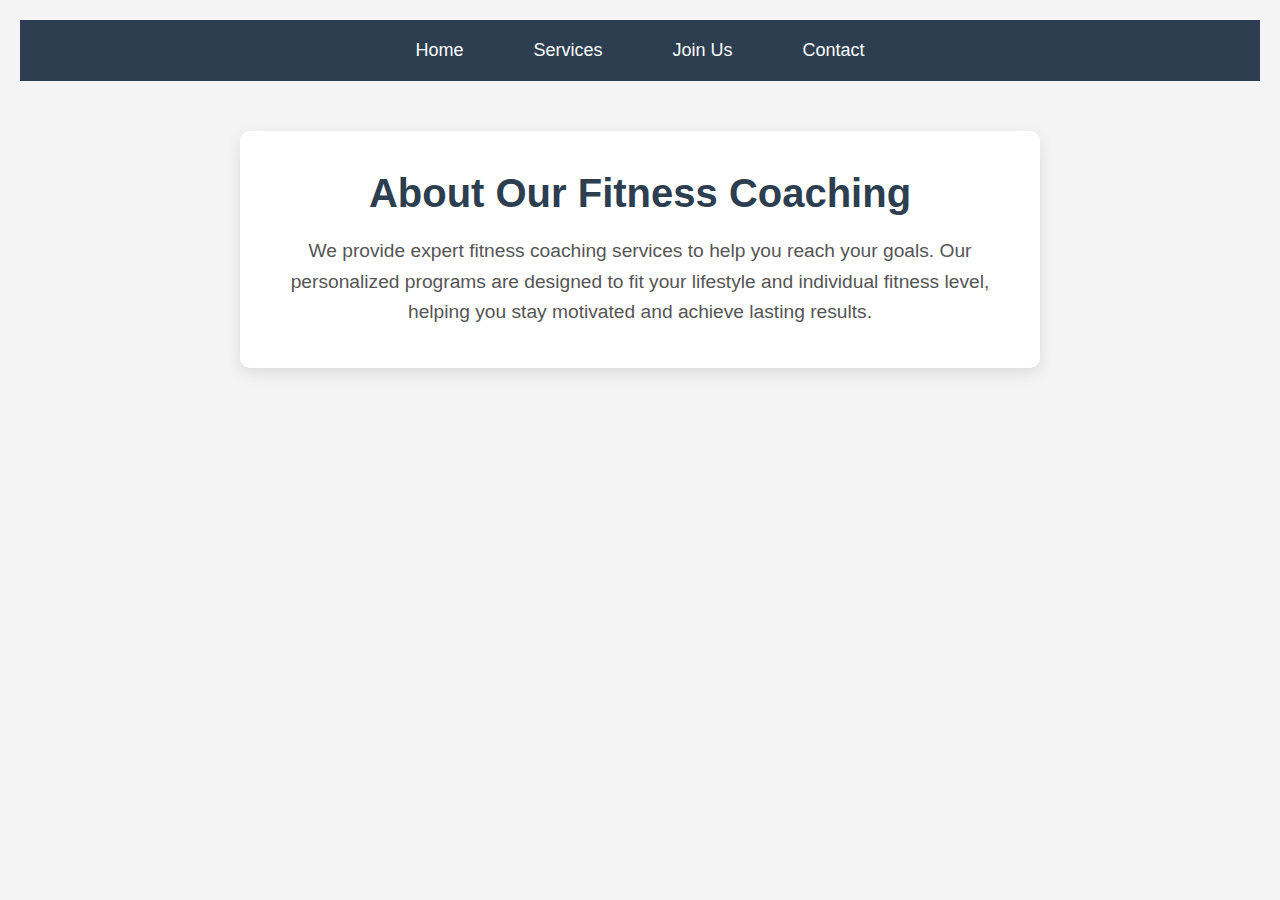
<file: about.html>
<!DOCTYPE html>
<html lang="en">
<head>
    <meta charset="UTF-8">
    <meta name="viewport" content="width=device-width, initial-scale=1.0">
    <title>About Us - Fitness Coaching</title>
    <style>
        
        * {
            margin: 0;
            padding: 0;
            box-sizing: border-box;
        }

       
        body {
            font-family: 'Arial', sans-serif;
            background-color: #f4f4f4;
            color: #333;
            padding: 20px;
        }

       
        header {
            background-color: #2c3e50;
            padding: 20px 0;
            text-align: center;
        }

        nav ul {
            list-style-type: none;
            display: inline-flex;
            justify-content: center;
        }

        nav ul li {
            margin: 0 15px;
        }

        nav ul li a {
            color: white;
            text-decoration: none;
            font-size: 18px;
            padding: 10px 20px;
            border-radius: 5px;
            transition: background-color 0.3s ease;
        }

        nav ul li a:hover {
            background-color: #34495e;
        }

        
        #about-section {
            background-color: white;
            max-width: 800px;
            margin: 50px auto;
            padding: 40px;
            border-radius: 10px;
            box-shadow: 0px 5px 15px rgba(0, 0, 0, 0.1);
            text-align: center;
        }

        #about-section h2 {
            color: #2c3e50;
            font-size: 2.5em;
            margin-bottom: 20px;
        }

        #about-section p {
            font-size: 1.2em;
            line-height: 1.6;
            color: #555;
        }

        
        @media (max-width: 600px) {
            nav ul {
                flex-direction: column;
            }

            nav ul li {
                margin: 10px 0;
            }

            #about-section {
                padding: 20px;
            }

            #about-section h2 {
                font-size: 2em;
            }

            #about-section p {
                font-size: 1em;
            }
        }
    </style>
</head>
<body>
    <header>
        <nav>
            <ul>
                <li><a href="index.html">Home</a></li>
                <li><a href="services.html">Services</a></li>
                <li><a href="form.html">Join Us</a></li>
                <li><a href="contact.html">Contact</a></li>
            </ul>
        </nav>
    </header>

    <section id="about-section">
        <h2>About Our Fitness Coaching</h2>
        <p>We provide expert fitness coaching services to help you reach your goals. Our personalized programs are designed to fit your lifestyle and individual fitness level, helping you stay motivated and achieve lasting results.</p>
    </section>
</body>
</html>
</file>
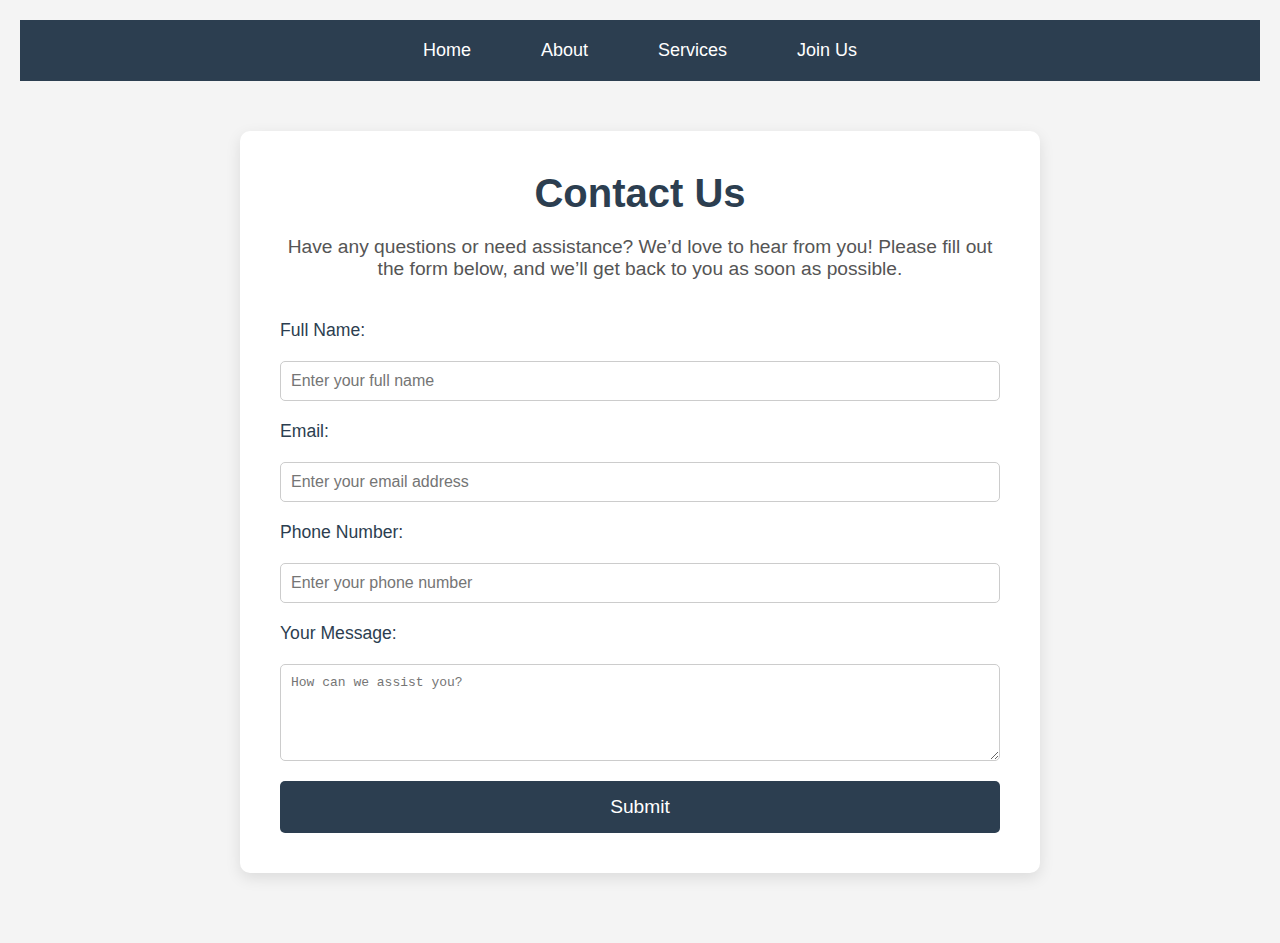
<file: contact.html>
<!DOCTYPE html>
<html lang="en">
<head>
    <meta charset="UTF-8">
    <meta name="viewport" content="width=device-width, initial-scale=1.0">
    <title>Contact Us - Fitness Coaching</title>
    <style>
        
        * {
            margin: 0;
            padding: 0;
            box-sizing: border-box;
        }

        
        body {
            font-family: 'Arial', sans-serif;
            background-color: #f4f4f4;
            color: #333;
            padding: 20px;
        }

        
        header {
            background-color: #2c3e50;
            padding: 20px 0;
            text-align: center;
        }

        nav ul {
            list-style-type: none;
            display: inline-flex;
            justify-content: center;
        }

        nav ul li {
            margin: 0 15px;
        }

        nav ul li a {
            color: white;
            text-decoration: none;
            font-size: 18px;
            padding: 10px 20px;
            border-radius: 5px;
            transition: background-color 0.3s ease;
        }

        nav ul li a:hover {
            background-color: #34495e;
        }

       
        #contact-section {
            background-color: white;
            max-width: 800px;
            margin: 50px auto;
            padding: 40px;
            border-radius: 10px;
            box-shadow: 0px 5px 15px rgba(0, 0, 0, 0.1);
        }

        #contact-section h2 {
            color: #2c3e50;
            font-size: 2.5em;
            margin-bottom: 20px;
            text-align: center;
        }

        #contact-section p {
            font-size: 1.2em;
            color: #555;
            text-align: center;
            margin-bottom: 40px;
        }

        
        #contact-section form {
            display: flex;
            flex-direction: column;
            gap: 20px;
        }

        label {
            font-size: 1.1em;
            color: #2c3e50;
        }

        input, textarea {
            padding: 10px;
            font-size: 1em;
            border: 1px solid #ccc;
            border-radius: 5px;
        }

        input[type="submit"] {
            background-color: #2c3e50;
            color: white;
            border: none;
            padding: 15px;
            font-size: 1.2em;
            cursor: pointer;
            transition: background-color 0.3s ease;
        }

        input[type="submit"]:hover {
            background-color: #34495e;
        }

        
        @media (max-width: 600px) {
            #contact-section {
                padding: 20px;
            }

            #contact-section h2 {
                font-size: 2em;
            }

            input[type="submit"] {
                font-size: 1em;
                padding: 10px;
            }
        }
    </style>
</head>
<body>
    <header>
        <nav>
            <ul>
                <li><a href="index.html">Home</a></li>
                <li><a href="about.html">About</a></li>
                <li><a href="services.html">Services</a></li>
                <li><a href="form.html">Join Us</a></li>
            </ul>
        </nav>
    </header>

    <section id="contact-section">
        <h2>Contact Us</h2>
        <p>Have any questions or need assistance? We’d love to hear from you! Please fill out the form below, and we’ll get back to you as soon as possible.</p>
        
        <form id="contact-form">
            <label for="name">Full Name:</label>
            <input type="text" id="name" name="name" placeholder="Enter your full name" required>

            <label for="email">Email:</label>
            <input type="email" id="email" name="email" placeholder="Enter your email address" required>

            <label for="phone">Phone Number:</label>
            <input type="tel" id="phone" name="phone" placeholder="Enter your phone number">

            <label for="message">Your Message:</label>
            <textarea id="message" name="message" rows="5" placeholder="How can we assist you?" required></textarea>

            <input type="submit" value="Submit">
        </form>
    </section>
</body>
</html>
</file>
